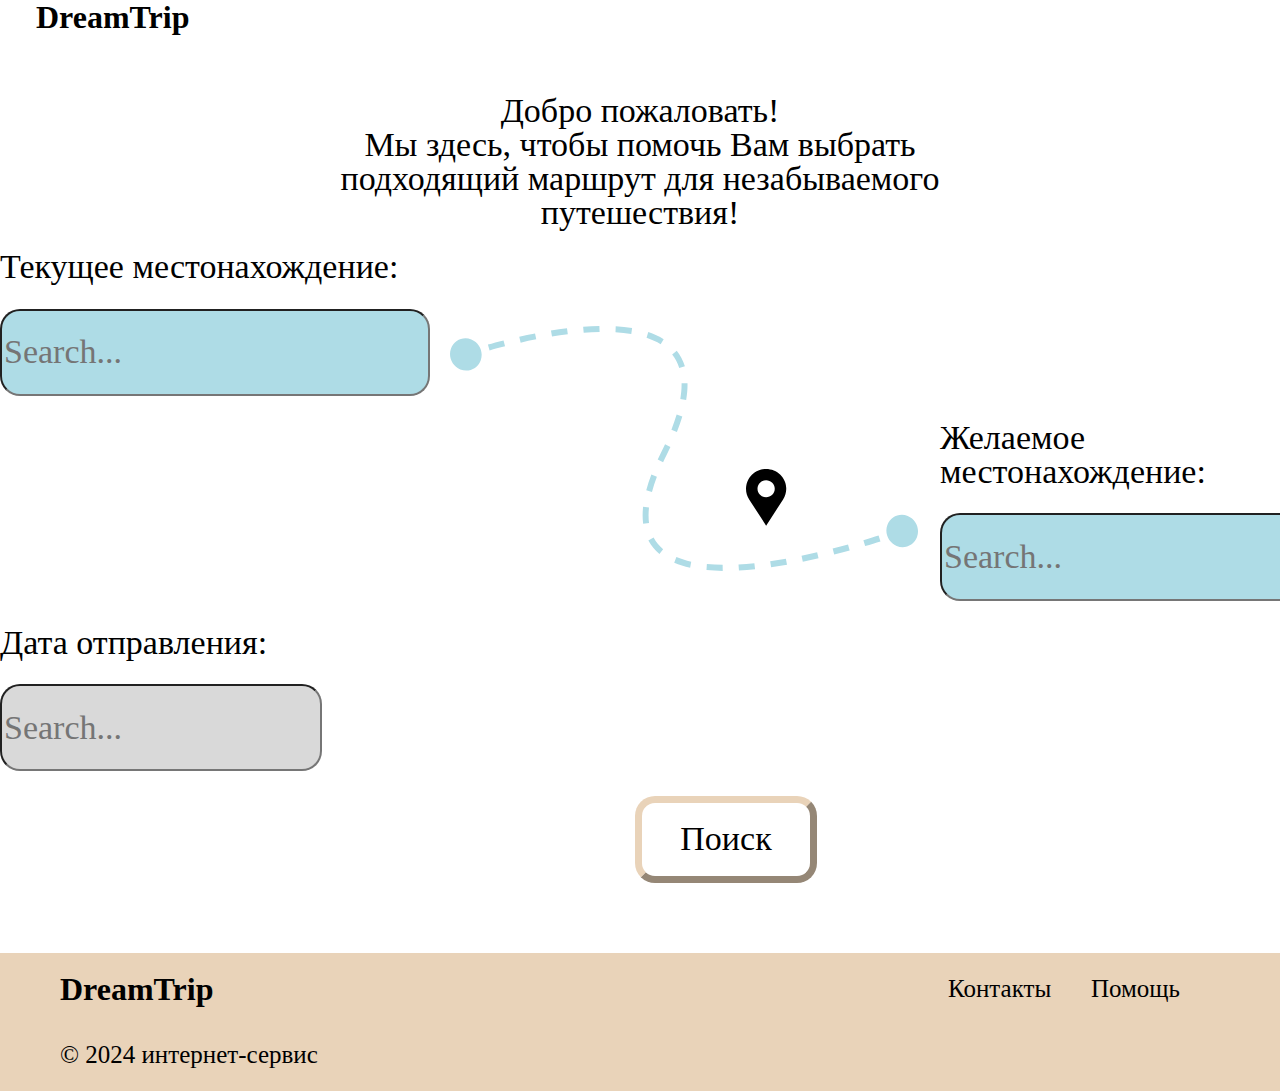
<file: pages/index.html>
<!DOCTYPE html>
<html lang="en">
<head>
    <meta charset="UTF-8">
    <meta
            content="width=device-width, user-scalable=no, initial-scale=1.0, maximum-scale=1.0, minimum-scale=1.0"
            name="viewport"
    />
    <meta content="ie=edge" http-equiv="X-UA-Compatible"/>
    <title>Title</title>
    <link href="../css/styles.css" rel="stylesheet"/>
    <link href="../reset.css" rel="stylesheet"/>
    <link href="../pages/card.html" rel=""/>
    <script src="https://code.jquery.com/jquery-3.6.0.min.js"></script>
</head>

<body class="container">

<header class="head">
    <a href="../pages/index.html" class="head__text">DreamTrip</a>
</header>

<main class="contain">
    <div class="introduction">
        <p class="introduction__text">Добро пожаловать!</p>
        <h2 class="introduction__text">Мы здесь, чтобы помочь Вам выбрать подходящий маршрут для незабываемого путешествия!</h2>
    </div>

    <div class="route">
        <form class="route__from route__date" action="../pages/card.html" method="get">
            <label class="route__from__text" for="location-now">Текущее местонахождение:</label>
            <input class="route__from__text route__from__field" id="location-now" name="location" placeholder="Search..." type="text">
            <label class="route__from__text route__from__mar" for="location-then">Желаемое местонахождение:</label>
            <input class="route__from__text route__from__mar route__from__field" id="location-then" name="location" placeholder="Search..." type="text">
            <label class="route__date__text" for="route-date">Дата отправления:</label>
            <input class="route__date__text route__date__field" id="route-date" name="route-date" placeholder="Search..." type="text">
            <input class="route__button route__date__text" id="submitButton" type="submit" value="Поиск">
        </form>

        <img class="route__position-arrow" alt="arrow" src="../img/arrow.svg">
        <img class="route__position" alt="location" src="../img/location.svg">
    </div>
</main>

<footer class="dream">
    <div class="dream__log">
        <a href="../pages/index.html" class="dream__log__name">DreamTrip</a>
        <time class="dream__log__date" datetime="2024">© 2024 интернет-сервис</time>
    </div>

    <div class="dream__info">
        <!--<p class="dream__info__text">
            <a href="">Помощь</a>
        </p>-->
        <div id="modal-container">
            <div class="modal-background">
                <div class="modal">
                    <h2>Задавайте вопросы по электронной почте:</h2>
                    <a href="mailto:vlad@htmlbook.ru?subject=Вопрос по HTML"> </a>
                    <svg class="modal-svg" xmlns="http://www.w3.org/2000/svg" width="100%" height="100%" preserveAspectRatio="none">
                        <rect x="0" y="0" fill="none" width="226" height="162" rx="3" ry="3"></rect>
                    </svg>
                </div>
            </div>
        </div>

        <div class="content">
            <div class="buttons">
                <div id="one" class="button">Контакты</div>
            </div>
        </div>

        <div id="modal-container1">
            <div class="modal-background">
                <div class="modal">
                    <h2>Звоните в рабочее время:</h2>
                    <p>+7-***-***-**-**</p>
                    <svg class="modal-svg" xmlns="http://www.w3.org/2000/svg" width="100%" height="100%" preserveAspectRatio="none">
                        <rect x="0" y="0" fill="none" width="226" height="162" rx="3" ry="3"></rect>
                    </svg>
                </div>
            </div>
        </div>

        <div class="content">
            <div class="buttons">
                <div id="one1" class="button1">Помощь</div>
            </div>
        </div>
    </div>
</footer>
<script src="../js/for-index.js"></script>
<script src="../js/sketch.js"></script>
</body>
</html>
</file>
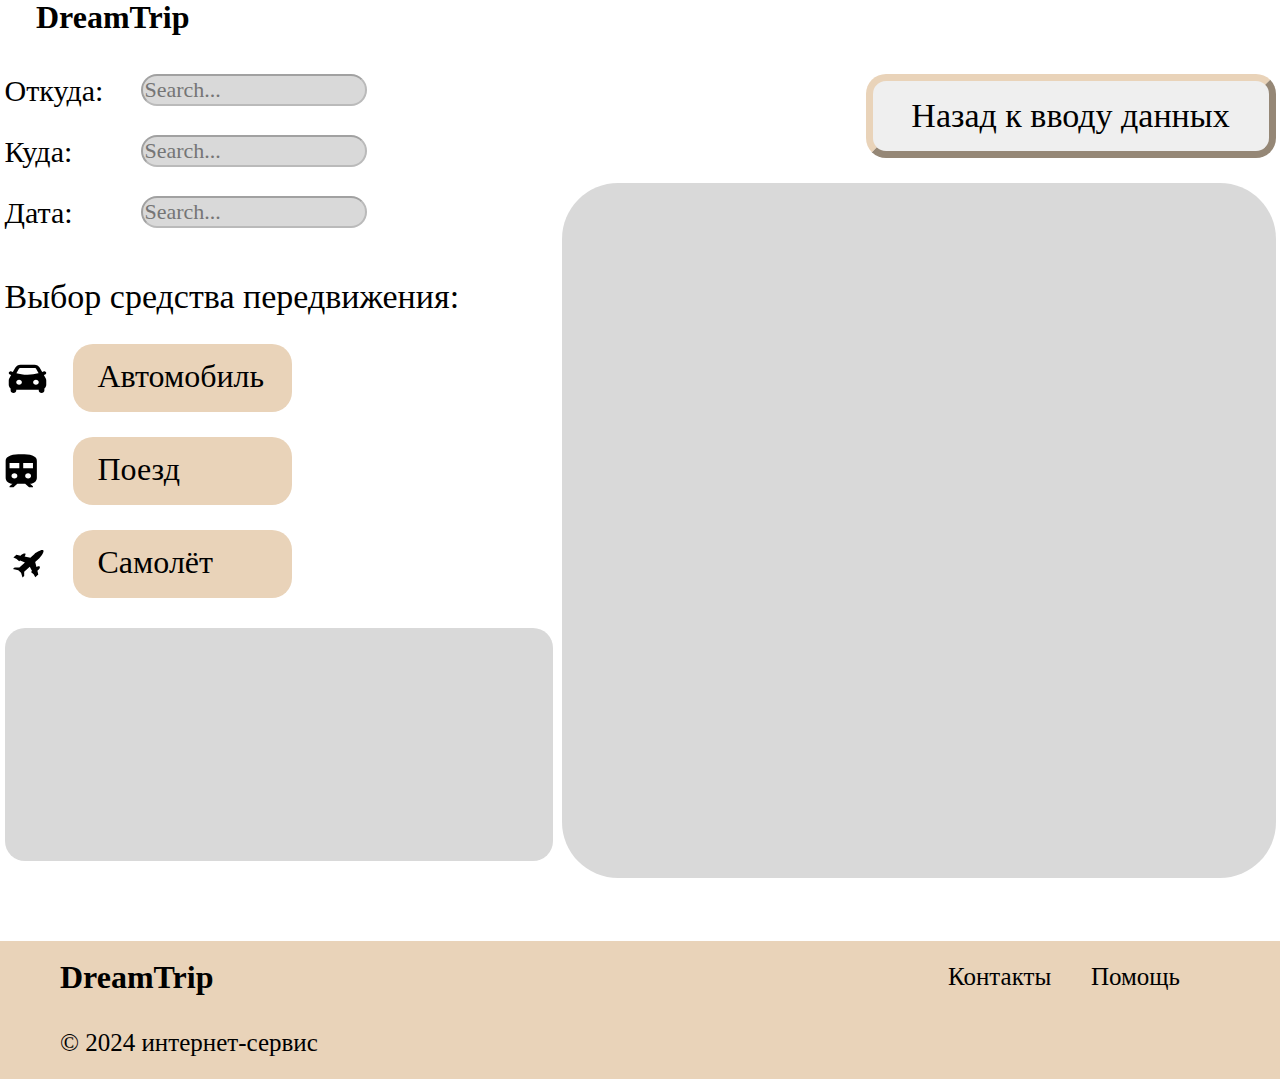
<file: pages/card.html>
<!DOCTYPE html>
<html lang="en">
<head>
    <meta charset="UTF-8">
    <meta
            content="width=device-width, user-scalable=no, initial-scale=1.0, maximum-scale=1.0, minimum-scale=1.0"
            name="viewport"
    />
    <meta content="ie=edge" http-equiv="X-UA-Compatible"/>
    <title>Title</title>
    <link href="../css/styles.css" rel="stylesheet"/>
    <link href="../reset.css" rel="stylesheet"/>
    <link href="../pages/index.html" rel=""/>
    <script src="https://code.jquery.com/jquery-3.6.0.min.js"></script>
</head>

<body class="container">

<header class="head">
    <a href="../pages/index.html" class="head__text">DreamTrip</a>
</header>

<main class="contain-card">
    <div class="first-bloc">
        <form class="first-bloc__form form-dis" action="../pages/card.html" method="get">
            <div class="form-dis__bloc">
                <label class="first-bloc__text" for="now">Откуда:</label>
                <input class="first-bloc__text-small first-bloc__field" disabled id="now" name="location" placeholder="Search..." type="text">
            </div>
            <div class="form-dis__bloc">
                <label class="first-bloc__text" for="then">Куда:</label>
                <input class="first-bloc__text-small first-bloc__field" disabled id="then" name="location" placeholder="Search..." type="text">
            </div>
            <div class="form-dis__bloc">
                <label class="first-bloc__text" for="date">Дата:</label>
                <input class="first-bloc__text-small first-bloc__field" disabled id="date" name="route-date" placeholder="Search..." type="text">
            </div>
        </form>

        <div class="vehicle">
            <h2 class="vehicle__text">Выбор средства передвижения:</h2>
            <ul class="vehicle__bloc">
                <li class="vehicle__list">
                    <div class="vehicle__list__con"><img class="vehicle__list__img" src="../img/car.svg" alt="car"></div>
                    <button class="vehicle__list__button vehicle__list__text">Автомобиль</button>
                </li>
                <li class="vehicle__list">
                    <div class="vehicle__list__con"><img class="vehicle__list__img" src="../img/train.svg" alt=""></div>
                    <button class="vehicle__list__button vehicle__list__text">Поезд</button>
                </li>
                <li class="vehicle__list">
                    <div class="vehicle__list__con"><img class="vehicle__list__img" src="../img/plane.svg" alt=""></div>
                    <button class="vehicle__list__button vehicle__list__text">Самолёт</button>
                </li>
            </ul>
        </div>
        <div class="calculation ">
        </div>
    </div>

    <div class="map">
        <button class="return"><a href="../pages/index.html">Назад к вводу данных</a></button>
        <div class="map__bloc"></div>
    </div>
</main>

<footer class="dream">
    <div class="dream__log">
        <a href="../pages/index.html" class="dream__log__name">DreamTrip</a>
        <time class="dream__log__date" datetime="2024">© 2024 интернет-сервис</time>
    </div>

    <div class="dream__info">
        <!--<p class="dream__info__text">
            <a href="">Помощь</a>
        </p>-->
        <div id="modal-container">
            <div class="modal-background">
                <div class="modal">
                    <h2>Задавайте вопросы по электронной почте:</h2>
                    <a href="mailto:vlad@htmlbook.ru?subject=Вопрос по HTML"> </a>
                    <svg class="modal-svg" xmlns="http://www.w3.org/2000/svg" width="100%" height="100%" preserveAspectRatio="none">
                        <rect x="0" y="0" fill="none" width="226" height="162" rx="3" ry="3"></rect>
                    </svg>
                </div>
            </div>
        </div>

        <div class="content">
            <div class="buttons">
                <div id="one" class="button">Контакты</div>
            </div>
        </div>

        <div id="modal-container1">
            <div class="modal-background">
                <div class="modal">
                    <h2>Звоните в рабочее время:</h2>
                    <p>+7-***-***-**-**</p>
                    <svg class="modal-svg" xmlns="http://www.w3.org/2000/svg" width="100%" height="100%" preserveAspectRatio="none">
                        <rect x="0" y="0" fill="none" width="226" height="162" rx="3" ry="3"></rect>
                    </svg>
                </div>
            </div>
        </div>

        <div class="content">
            <div class="buttons">
                <div id="one1" class="button1">Помощь</div>
            </div>
        </div>
    </div>
</footer>
<script src="../js/for-card.js"></script>
<script src="../js/sketch.js"></script>
</body>
</html>
</file>
<file: css/styles.css>
@import url("https://fonts.cdnfonts.com/css/irish-grover");
@import url("https://fonts.cdnfonts.com/css/noteworthy");
a:active,
a:hover,
a {
  text-decoration: none;
  color: black;
}

.content .buttons .button1, .content .buttons .button, .modal-background .modal p, .modal-background .modal h2, .return, .calculation, .vehicle__list__text, .vehicle__text, .first-bloc__text-small, .first-bloc__text, .dream__info__text, .dream__log__date, .route__date__text, .route__from__text, .introduction__text {
  font-family: "Noteworthy";
  font-style: normal;
  font-weight: 300;
  font-size: 34px;
  line-height: 34px;
  color: black;
}

.dream__log__name, .head__text {
  font-family: "Irish Grover";
  font-style: normal;
  font-weight: bold;
  font-size: 32px;
  line-height: 34px;
  color: black;
}

.container {
  width: 100%;
  height: 1039px;
  margin: 0 auto;
}

.contain {
  margin: 60px auto;
  display: flex;
  flex-direction: column;
  align-items: center;
}

.contain-card {
  margin: 40px auto;
  display: flex;
  justify-content: space-around;
}

.head {
  width: 100%;
  margin-bottom: 30px;
}
.head__text {
  margin: 20px 0 0 36px;
}

.introduction {
  width: 56.8%;
  max-width: 851px;
  height: 126px;
  display: flex;
  flex-direction: column;
  justify-content: space-between;
  text-align: center;
  margin-bottom: 30px;
}
.route {
  width: 100%;
  max-width: 1413.2px;
  height: 633px;
  display: flex;
  justify-content: space-around;
  position: relative;
  margin-bottom: 10px;
  position: relative;
}
.route__button {
  width: 182px;
  height: 87px;
  background-color: white;
  border-radius: 20px;
  border-color: #E9D3B9;
  border-width: 7px;
  cursor: pointer;
  margin-left: 635px;
}
.route__from {
  width: 100%;
  max-width: 1413.2px;
  height: 633px;
  display: flex;
  flex-direction: column;
  justify-content: space-between;
}
.route__from__mar {
  margin-left: 940px;
}
.route__from__field {
  width: 100%;
  max-width: 430px;
  height: 87.6px;
  border-radius: 20px;
  background-color: #AEDCE6;
}
.route__date__field {
  width: 322px;
  height: 87px;
  background-color: #D9D9D9;
  border-radius: 20px;
}
.route__displace {
  margin-top: 180px;
}
.route__position {
  position: absolute;
  top: 218px;
  right: 493px;
}
.route__position-arrow {
  position: absolute;
  top: 75px;
  left: 450px;
}

.dream {
  width: 100%;
  height: 138px;
  background-color: #E9D3B9;
  display: flex;
  justify-content: space-between;
  padding: 19px 0 19px 0;
}
.dream__log {
  width: 300px;
  height: 100px;
  display: flex;
  flex-direction: column;
  justify-content: space-between;
  margin-left: 60px;
}
.dream__log__date {
  font-size: 25px;
}
.dream__info {
  width: 232px;
  height: 100px;
  display: flex;
  justify-content: space-between;
  margin-right: 100px;
}
.dream__info__text {
  font-size: 25px;
}

.first-bloc {
  width: 548px;
  display: flex;
  flex-direction: column;
}
.first-bloc__form {
  width: 362px;
  height: 156px;
  display: flex;
  flex-direction: column;
  justify-content: space-between;
}
.first-bloc__text {
  font-size: 30px;
}
.first-bloc__text-small {
  font-size: 22px;
}
.first-bloc__field {
  width: 226px;
  height: 32px;
  background-color: #D9D9D9;
  border-radius: 20px;
}

.form-dis {
  margin-bottom: 50px;
}
.form-dis__bloc {
  display: flex;
  justify-content: space-between;
}

.vehicle {
  display: flex;
  flex-direction: column;
}
.vehicle__text {
  margin-bottom: 30px;
}
.vehicle__bloc {
  height: 254px;
  display: flex;
  flex-direction: column;
  justify-content: space-between;
  margin-bottom: 30px;
}
.vehicle__list {
  display: flex;
}
.vehicle__list__text {
  font-size: 32px;
  text-align: center;
}
.vehicle__list__con {
  display: flex;
  align-items: center;
  width: 68px;
  height: 68px;
}
.vehicle__list__button {
  width: 219px;
  height: 68px;
  border-radius: 20px;
  background-color: #E9D3B9;
  cursor: pointer;
  display: flex;
  padding: 15px 25px;
  border: none;
}
.vehicle__list__button:active {
  background-color: #eabc84;
}
.calculation {
  width: 548px;
  height: 233px;
  background-color: #D9D9D9;
  border-radius: 20px;
  display: flex;
  padding: 20px 30px;
  font-size: 22px;
  margin-bottom: 40px;
}

.return {
  width: 410px;
  height: 84px;
  border-radius: 20px;
  border-width: 7px;
  border-color: #E9D3B9;
  margin-bottom: 25px;
}

.map {
  display: flex;
  flex-direction: column;
  align-items: flex-end;
}
.map__bloc {
  width: 714px;
  height: 695px;
  background-color: #D9D9D9;
  border-radius: 56px;
}

* {
  box-sizing: border-box;
}

html, body {
  min-height: 100%;
  height: 100%;
  background-size: cover;
  background-position: top center;
}
html.modal-active, body.modal-active {
  overflow: hidden;
}

#modal-container {
  position: fixed;
  display: table;
  height: 100%;
  width: 100%;
  top: 0;
  left: 0;
  transform: scale(0);
  z-index: 1;
}
#modal-container.one {
  transform: scaleY(0.01) scaleX(0);
  animation: unfoldIn 1s cubic-bezier(0.165, 0.84, 0.44, 1) forwards;
}
#modal-container.one .modal-background .modal {
  transform: scale(0);
  animation: zoomIn 0.5s 0.8s cubic-bezier(0.165, 0.84, 0.44, 1) forwards;
}
#modal-container.one.out {
  transform: scale(1);
  animation: unfoldOut 1s 0.3s cubic-bezier(0.165, 0.84, 0.44, 1) forwards;
}
#modal-container.one.out .modal-background .modal {
  animation: zoomOut 0.5s cubic-bezier(0.165, 0.84, 0.44, 1) forwards;
}

#modal-container1 {
  position: fixed;
  display: table;
  height: 100%;
  width: 100%;
  top: 0;
  left: 0;
  transform: scale(0);
  z-index: 1;
}
#modal-container1.one1 {
  transform: scaleY(0.01) scaleX(0);
  animation: unfoldIn 1s cubic-bezier(0.165, 0.84, 0.44, 1) forwards;
}
#modal-container1.one1 .modal-background .modal {
  transform: scale(0);
  animation: zoomIn 0.5s 0.8s cubic-bezier(0.165, 0.84, 0.44, 1) forwards;
}
#modal-container1.one1.out1 {
  transform: scale(1);
  animation: unfoldOut 1s 0.3s cubic-bezier(0.165, 0.84, 0.44, 1) forwards;
}
#modal-container1.one1.out1 .modal-background .modal {
  animation: zoomOut 0.5s cubic-bezier(0.165, 0.84, 0.44, 1) forwards;
}

.modal-background {
  display: table-cell;
  background: rgba(0, 0, 0, 0.8);
  text-align: center;
  vertical-align: middle;
}
.modal-background .modal {
  background: #AEDCE6;
  padding: 50px;
  display: inline-block;
  border-radius: 3px;
  font-weight: 300;
  position: relative;
}
.modal-background .modal h2 {
  font-size: 25px;
}
.modal-background .modal p {
  font-size: 25px;
}
.modal-background .modal .modal-svg {
  position: absolute;
  top: 0;
  left: 0;
  height: 100%;
  width: 100%;
  border-radius: 3px;
}
.modal-background .modal .modal-svg rect {
  stroke: #fff;
  stroke-width: 2px;
  stroke-dasharray: 778;
  stroke-dashoffset: 778;
}

.content {
  min-height: 100%;
  height: 100%;
  background-color: #E9D3B9;
  position: relative;
  z-index: 0;
}
.content .buttons {
  margin: 0 auto;
  text-align: center;
}
.content .buttons .button {
  display: flex;
  text-align: center;
  background-color: #E9D3B9;
  cursor: pointer;
  font-size: 25px;
}
.content .buttons .button1 {
  display: flex;
  text-align: center;
  background-color: #E9D3B9;
  cursor: pointer;
  font-size: 25px;
}

@keyframes unfoldIn {
  0% {
    transform: scaleY(0.005) scaleX(0);
  }
  50% {
    transform: scaleY(0.005) scaleX(1);
  }
  100% {
    transform: scaleY(1) scaleX(1);
  }
}
@keyframes unfoldOut {
  0% {
    transform: scaleY(1) scaleX(1);
  }
  50% {
    transform: scaleY(0.005) scaleX(1);
  }
  100% {
    transform: scaleY(0.005) scaleX(0);
  }
}
@keyframes zoomIn {
  0% {
    transform: scale(0);
  }
  100% {
    transform: scale(1);
  }
}
@keyframes zoomOut {
  0% {
    transform: scale(1);
  }
  100% {
    transform: scale(0);
  }
}
@keyframes fadeIn {
  0% {
    background: rgba(0, 0, 0, 0);
  }
  100% {
    background: rgba(0, 0, 0, 0.7);
  }
}
@keyframes fadeOut {
  0% {
    background: rgba(0, 0, 0, 0.7);
  }
  100% {
    background: rgba(0, 0, 0, 0);
  }
}
@keyframes scaleUp {
  0% {
    transform: scale(0.8) translateY(1000px);
    opacity: 0;
  }
  100% {
    transform: scale(1) translateY(0px);
    opacity: 1;
  }
}
@keyframes scaleDown {
  0% {
    transform: scale(1) translateY(0px);
    opacity: 1;
  }
  100% {
    transform: scale(0.8) translateY(1000px);
    opacity: 0;
  }
}
@keyframes scaleBack {
  0% {
    transform: scale(1);
  }
  100% {
    transform: scale(0.85);
  }
}
@keyframes scaleForward {
  0% {
    transform: scale(0.85);
  }
  100% {
    transform: scale(1);
  }
}
@keyframes quickScaleDown {
  0% {
    transform: scale(1);
  }
  99.9% {
    transform: scale(1);
  }
  100% {
    transform: scale(0);
  }
}
@keyframes slideUpLarge {
  0% {
    transform: translateY(0%);
  }
  100% {
    transform: translateY(-100%);
  }
}
@keyframes slideDownLarge {
  0% {
    transform: translateY(-100%);
  }
  100% {
    transform: translateY(0%);
  }
}
@keyframes moveUp {
  0% {
    transform: translateY(150px);
  }
  100% {
    transform: translateY(0);
  }
}
@keyframes moveDown {
  0% {
    transform: translateY(0px);
  }
  100% {
    transform: translateY(150px);
  }
}
@keyframes blowUpContent {
  0% {
    transform: scale(1);
    opacity: 1;
  }
  99.9% {
    transform: scale(2);
    opacity: 0;
  }
  100% {
    transform: scale(0);
  }
}
@keyframes blowUpContentTwo {
  0% {
    transform: scale(2);
    opacity: 0;
  }
  100% {
    transform: scale(1);
    opacity: 1;
  }
}
@keyframes blowUpModal {
  0% {
    transform: scale(0);
  }
  100% {
    transform: scale(1);
  }
}
@keyframes blowUpModalTwo {
  0% {
    transform: scale(1);
    opacity: 1;
  }
  100% {
    transform: scale(0);
    opacity: 0;
  }
}
@keyframes roadRunnerIn {
  0% {
    transform: translateX(-1500px) skewX(30deg) scaleX(1.3);
  }
  70% {
    transform: translateX(30px) skewX(0deg) scaleX(0.9);
  }
  100% {
    transform: translateX(0px) skewX(0deg) scaleX(1);
  }
}
@keyframes roadRunnerOut {
  0% {
    transform: translateX(0px) skewX(0deg) scaleX(1);
  }
  30% {
    transform: translateX(-30px) skewX(-5deg) scaleX(0.9);
  }
  100% {
    transform: translateX(1500px) skewX(30deg) scaleX(1.3);
  }
}
@keyframes sketchIn {
  0% {
    stroke-dashoffset: 778;
  }
  100% {
    stroke-dashoffset: 0;
  }
}
@keyframes sketchOut {
  0% {
    stroke-dashoffset: 0;
  }
  100% {
    stroke-dashoffset: 778;
  }
}
@keyframes modalFadeIn {
  0% {
    background-color: transparent;
  }
  100% {
    background-color: white;
  }
}
@keyframes modalFadeOut {
  0% {
    background-color: white;
  }
  100% {
    background-color: transparent;
  }
}
@keyframes modalContentFadeIn {
  0% {
    opacity: 0;
    top: -20px;
  }
  100% {
    opacity: 1;
    top: 0;
  }
}
@keyframes modalContentFadeOut {
  0% {
    opacity: 1;
    top: 0px;
  }
  100% {
    opacity: 0;
    top: -20px;
  }
}
@keyframes bondJamesBond {
  0% {
    transform: translateX(1000px);
  }
  80% {
    transform: translateX(0px);
    border-radius: 75px;
    height: 75px;
    width: 75px;
  }
  90% {
    border-radius: 3px;
    height: 182px;
    width: 247px;
  }
  100% {
    border-radius: 3px;
    height: 162px;
    width: 227px;
  }
}
@keyframes killShot {
  0% {
    transform: translateY(0) rotate(0deg);
    opacity: 1;
  }
  100% {
    transform: translateY(300px) rotate(45deg);
    opacity: 0;
  }
}
@keyframes fadeToRed {
  0% {
    background-color: rgba(0, 0, 0, 0.6);
  }
  100% {
    background-color: rgba(255, 0, 0, 0.8);
  }
}
@keyframes slowFade {
  0% {
    opacity: 1;
  }
  99.9% {
    opacity: 0;
    transform: scale(1);
  }
  100% {
    transform: scale(0);
  }
}

/*# sourceMappingURL=styles.css.map */
</file>
